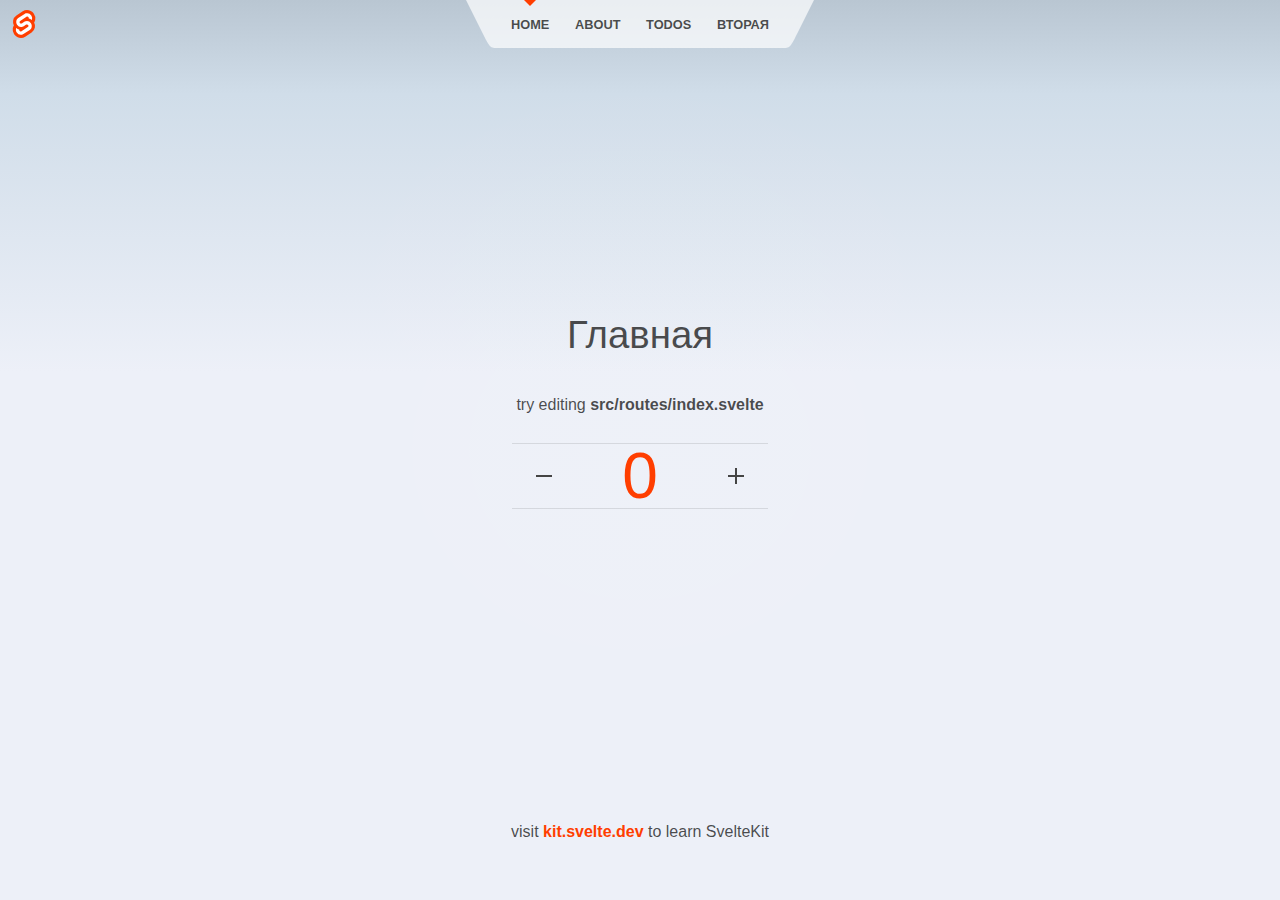
<file: index.html>
<!DOCTYPE html>
<html lang="en">
	<head>
		<meta charset="utf-8" />
		<link rel="icon" href="/favicon.ico" />
		<meta name="viewport" content="width=device-width, initial-scale=1" />

		<title>Главная</title>

		

		<link rel="modulepreload" href="/./_app/start-32b14a9f.js">
		<link rel="modulepreload" href="/./_app/chunks/index-5ad3f4d4.js">
		<link rel="modulepreload" href="/./_app/chunks/index-d31526ba.js">
		<link rel="modulepreload" href="/./_app/pages/$layout.svelte-5fa25ada.js">
		<link rel="modulepreload" href="/./_app/pages/index.svelte-3b6e6033.js">
		<link rel="stylesheet" href="/./_app/assets/start-a8cd1609.css">
		<link rel="stylesheet" href="/./_app/assets/pages/$layout.svelte-668ef4e9.css">
		<link rel="stylesheet" href="/./_app/assets/pages/index.svelte-a6866bc0.css">

		<script type="module">
			import { start } from "/./_app/start-32b14a9f.js";
			start({
				target: document.querySelector("#svelte"),
				paths: {"base":"","assets":"/."},
				session: {},
				host: location.host,
				route: true,
				spa: false,
				hydrate: {
					status: 200,
					error: null,
					nodes: [
						import("/./_app/pages/$layout.svelte-5fa25ada.js"),
						import("/./_app/pages/index.svelte-3b6e6033.js")
					],
					page: {
						host: location.host, // TODO this is redundant
						path: "/",
						query: new URLSearchParams(""),
						params: {}
					}
				}
			});
		</script>
	</head>
	<body>
		<div id="svelte">


<header class="svelte-a57vis"><div class="corner svelte-a57vis"><a href="https://kit.svelte.dev" class="svelte-a57vis"><img src="/_app/assets/svelte-logo.87df40b8.svg" alt="SvelteKit" class="svelte-a57vis"></a></div>

	<nav class="svelte-a57vis"><svg viewBox="0 0 2 3" aria-hidden="true" class="svelte-a57vis"><path d="M0,0 L1,2 C1.5,3 1.5,3 2,3 L2,0 Z" class="svelte-a57vis"></path></svg>
<ul class="svelte-a57vis"><li class="svelte-a57vis active"><a sveltekit:prefetch href="/" class="svelte-a57vis">Home</a></li>
	<li class="svelte-a57vis"><a sveltekit:prefetch href="/about" class="svelte-a57vis">About</a></li>
	<li class="svelte-a57vis"><a sveltekit:prefetch href="/todos" class="svelte-a57vis">Todos</a></li>
	<li class="svelte-a57vis"><a sveltekit:prefetch href="/two" class="svelte-a57vis">Вторая</a></li></ul>
<svg viewBox="0 0 2 3" aria-hidden="true" class="svelte-a57vis"><path d="M0,0 L0,3 C0.5,3 0.5,3 1,2 L2,0 Z" class="svelte-a57vis"></path></svg></nav>

	<div class="corner svelte-a57vis"></div>
</header>

<main class="svelte-1izrdc8">

<section class="svelte-mjk9ig"><h1 class="svelte-mjk9ig">Главная
	</h1>

	<h2>try editing <strong>src/routes/index.svelte</strong></h2>

	<div class="counter svelte-12cun9x"><button aria-label="Decrease the counter by one" class="svelte-12cun9x"><svg role="img" aria-label="Minus" viewBox="0 0 1 1" class="svelte-12cun9x"><path d="M0,0.5 L1,0.5" class="svelte-12cun9x"></path></svg></button>

	<div class="counter-viewport svelte-12cun9x"><div class="counter-digits svelte-12cun9x" style="transform: translate(0, 0%)"><strong style="top: -100%" class="svelte-12cun9x">1</strong>
	<strong class="svelte-12cun9x">0</strong></div></div>

	<button aria-label="Increase the counter by one" class="svelte-12cun9x">
<svg role="img" aria-label="Plus" viewBox="0 0 1 1" class="svelte-12cun9x"><path d="M0,0.5 L1,0.5 M0.5,0 L0.5,1" class="svelte-12cun9x"></path></svg></button>
</div>
</section></main>

<footer class="svelte-1izrdc8"><p>visit <a href="https://kit.svelte.dev" class="svelte-1izrdc8">kit.svelte.dev</a> to learn SvelteKit</p>
</footer>



	
</div>
	</body>
</html>
</file>
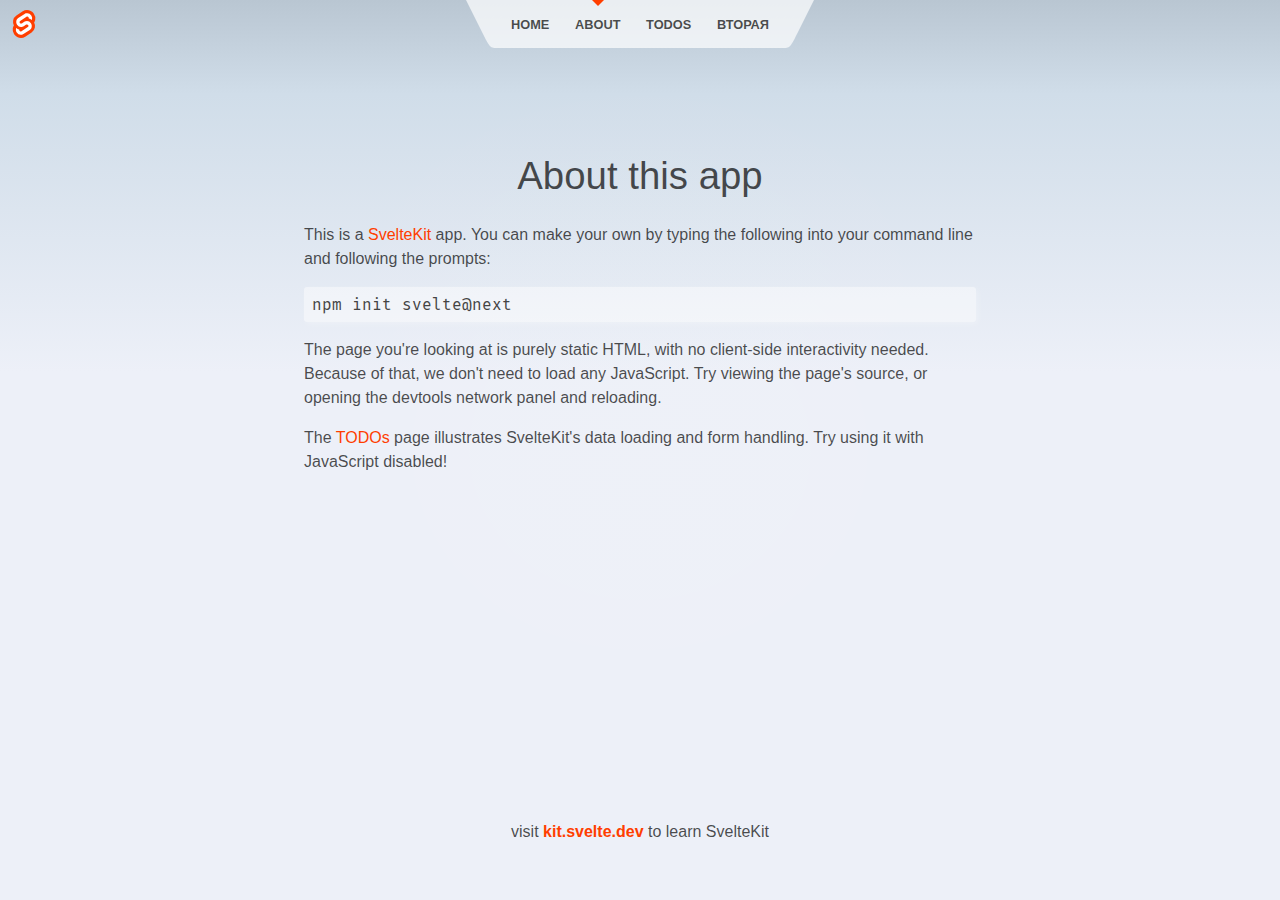
<file: about/index.html>
<!DOCTYPE html>
<html lang="en">
	<head>
		<meta charset="utf-8" />
		<link rel="icon" href="/favicon.ico" />
		<meta name="viewport" content="width=device-width, initial-scale=1" />

		<title>About</title>

		

		<link rel="stylesheet" href="/./_app/assets/start-a8cd1609.css">
		<link rel="stylesheet" href="/./_app/assets/pages/$layout.svelte-668ef4e9.css">
		<link rel="stylesheet" href="/./_app/assets/pages/about.svelte-4db5be0d.css">

		
	</head>
	<body>
		<div id="svelte">


<header class="svelte-a57vis"><div class="corner svelte-a57vis"><a href="https://kit.svelte.dev" class="svelte-a57vis"><img src="/_app/assets/svelte-logo.87df40b8.svg" alt="SvelteKit" class="svelte-a57vis"></a></div>

	<nav class="svelte-a57vis"><svg viewBox="0 0 2 3" aria-hidden="true" class="svelte-a57vis"><path d="M0,0 L1,2 C1.5,3 1.5,3 2,3 L2,0 Z" class="svelte-a57vis"></path></svg>
<ul class="svelte-a57vis"><li class="svelte-a57vis"><a sveltekit:prefetch href="/" class="svelte-a57vis">Home</a></li>
	<li class="svelte-a57vis active"><a sveltekit:prefetch href="/about" class="svelte-a57vis">About</a></li>
	<li class="svelte-a57vis"><a sveltekit:prefetch href="/todos" class="svelte-a57vis">Todos</a></li>
	<li class="svelte-a57vis"><a sveltekit:prefetch href="/two" class="svelte-a57vis">Вторая</a></li></ul>
<svg viewBox="0 0 2 3" aria-hidden="true" class="svelte-a57vis"><path d="M0,0 L0,3 C0.5,3 0.5,3 1,2 L2,0 Z" class="svelte-a57vis"></path></svg></nav>

	<div class="corner svelte-a57vis"></div>
</header>

<main class="svelte-1izrdc8">

<div class="content svelte-cf77e8"><h1>About this app</h1>

	<p>This is a <a href="https://kit.svelte.dev">SvelteKit</a> app. You can make your own by typing the
following into your command line and following the prompts:
	</p>

	
	<pre>npm init svelte@next</pre>

	<p>The page you&#39;re looking at is purely static HTML, with no client-side interactivity needed.
Because of that, we don&#39;t need to load any JavaScript. Try viewing the page&#39;s source, or opening
the devtools network panel and reloading.
	</p>

	<p>The <a href="/todos">TODOs</a> page illustrates SvelteKit&#39;s data loading and form handling. Try using
it with JavaScript disabled!
	</p>
</div></main>

<footer class="svelte-1izrdc8"><p>visit <a href="https://kit.svelte.dev" class="svelte-1izrdc8">kit.svelte.dev</a> to learn SvelteKit</p>
</footer>



	
</div>
	</body>
</html>
</file>
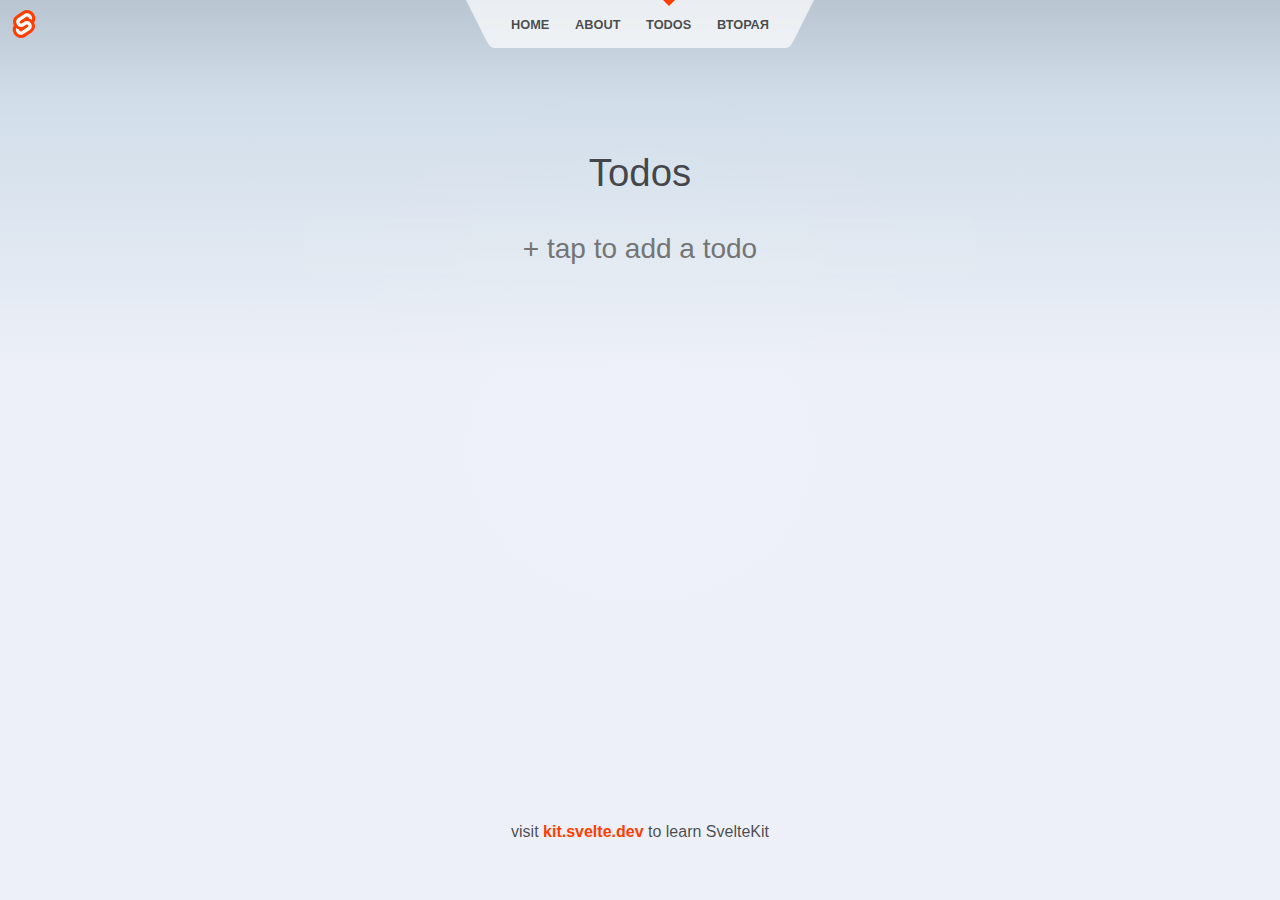
<file: todos/index.html>
<!DOCTYPE html>
<html lang="en">
	<head>
		<meta charset="utf-8" />
		<link rel="icon" href="/favicon.ico" />
		<meta name="viewport" content="width=device-width, initial-scale=1" />

		<title>Todos</title>

		

		<link rel="modulepreload" href="/./_app/start-32b14a9f.js">
		<link rel="modulepreload" href="/./_app/chunks/index-5ad3f4d4.js">
		<link rel="modulepreload" href="/./_app/chunks/index-d31526ba.js">
		<link rel="modulepreload" href="/./_app/pages/$layout.svelte-5fa25ada.js">
		<link rel="modulepreload" href="/./_app/pages/todos/index.svelte-675017bf.js">
		<link rel="stylesheet" href="/./_app/assets/start-a8cd1609.css">
		<link rel="stylesheet" href="/./_app/assets/pages/$layout.svelte-668ef4e9.css">
		<link rel="stylesheet" href="/./_app/assets/pages/todos/index.svelte-d4098fcc.css">

		<script type="module">
			import { start } from "/./_app/start-32b14a9f.js";
			start({
				target: document.querySelector("#svelte"),
				paths: {"base":"","assets":"/."},
				session: {},
				host: location.host,
				route: true,
				spa: false,
				hydrate: {
					status: 200,
					error: null,
					nodes: [
						import("/./_app/pages/$layout.svelte-5fa25ada.js"),
						import("/./_app/pages/todos/index.svelte-675017bf.js")
					],
					page: {
						host: location.host, // TODO this is redundant
						path: "/todos",
						query: new URLSearchParams(""),
						params: {}
					}
				}
			});
		</script>
	</head>
	<body>
		<div id="svelte">


<header class="svelte-a57vis"><div class="corner svelte-a57vis"><a href="https://kit.svelte.dev" class="svelte-a57vis"><img src="/_app/assets/svelte-logo.87df40b8.svg" alt="SvelteKit" class="svelte-a57vis"></a></div>

	<nav class="svelte-a57vis"><svg viewBox="0 0 2 3" aria-hidden="true" class="svelte-a57vis"><path d="M0,0 L1,2 C1.5,3 1.5,3 2,3 L2,0 Z" class="svelte-a57vis"></path></svg>
<ul class="svelte-a57vis"><li class="svelte-a57vis"><a sveltekit:prefetch href="/" class="svelte-a57vis">Home</a></li>
	<li class="svelte-a57vis"><a sveltekit:prefetch href="/about" class="svelte-a57vis">About</a></li>
	<li class="svelte-a57vis active"><a sveltekit:prefetch href="/todos" class="svelte-a57vis">Todos</a></li>
	<li class="svelte-a57vis"><a sveltekit:prefetch href="/two" class="svelte-a57vis">Вторая</a></li></ul>
<svg viewBox="0 0 2 3" aria-hidden="true" class="svelte-a57vis"><path d="M0,0 L0,3 C0.5,3 0.5,3 1,2 L2,0 Z" class="svelte-a57vis"></path></svg></nav>

	<div class="corner svelte-a57vis"></div>
</header>

<main class="svelte-1izrdc8">

<div class="todos svelte-ztcljr"><h1>Todos</h1>

	<form class="new svelte-ztcljr" action="/todos.json" method="post"><input name="text" placeholder="+ tap to add a todo" class="svelte-ztcljr"></form>

	
</div></main>

<footer class="svelte-1izrdc8"><p>visit <a href="https://kit.svelte.dev" class="svelte-1izrdc8">kit.svelte.dev</a> to learn SvelteKit</p>
</footer>



	<script type="svelte-data" url="/todos.json">{"status":200,"statusText":"","headers":{"content-type":"application/json"},"body":"[]"}</script>
</div>
	</body>
</html>
</file>
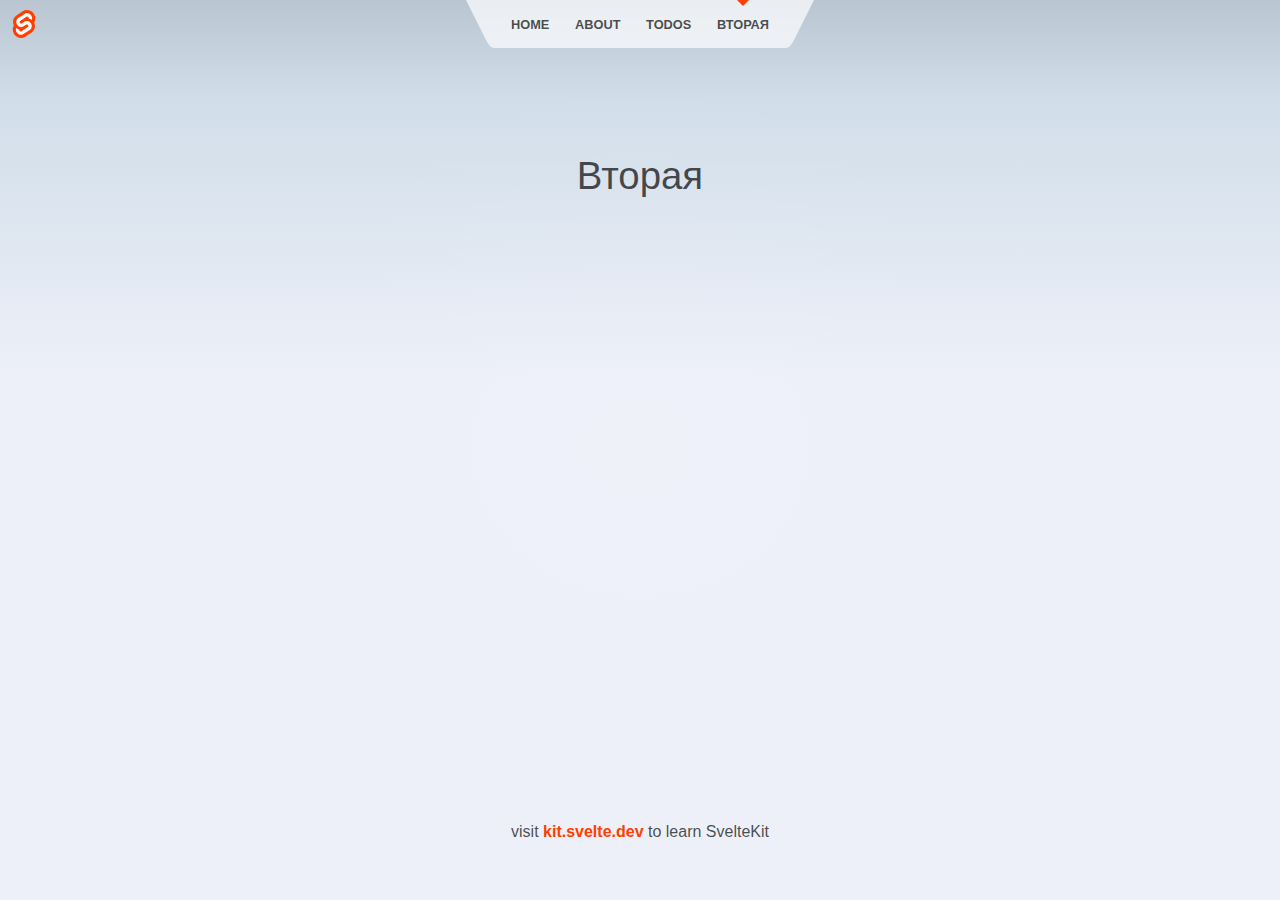
<file: two/index.html>
<!DOCTYPE html>
<html lang="en">
	<head>
		<meta charset="utf-8" />
		<link rel="icon" href="/favicon.ico" />
		<meta name="viewport" content="width=device-width, initial-scale=1" />

		<title>Вторая</title>

		

		<link rel="modulepreload" href="/./_app/start-32b14a9f.js">
		<link rel="modulepreload" href="/./_app/chunks/index-5ad3f4d4.js">
		<link rel="modulepreload" href="/./_app/chunks/index-d31526ba.js">
		<link rel="modulepreload" href="/./_app/pages/$layout.svelte-5fa25ada.js">
		<link rel="modulepreload" href="/./_app/pages/two.svelte-843cd53d.js">
		<link rel="stylesheet" href="/./_app/assets/start-a8cd1609.css">
		<link rel="stylesheet" href="/./_app/assets/pages/$layout.svelte-668ef4e9.css">
		<link rel="stylesheet" href="/./_app/assets/pages/about.svelte-4db5be0d.css">

		<script type="module">
			import { start } from "/./_app/start-32b14a9f.js";
			start({
				target: document.querySelector("#svelte"),
				paths: {"base":"","assets":"/."},
				session: {},
				host: location.host,
				route: true,
				spa: false,
				hydrate: {
					status: 200,
					error: null,
					nodes: [
						import("/./_app/pages/$layout.svelte-5fa25ada.js"),
						import("/./_app/pages/two.svelte-843cd53d.js")
					],
					page: {
						host: location.host, // TODO this is redundant
						path: "/two",
						query: new URLSearchParams(""),
						params: {}
					}
				}
			});
		</script>
	</head>
	<body>
		<div id="svelte">


<header class="svelte-a57vis"><div class="corner svelte-a57vis"><a href="https://kit.svelte.dev" class="svelte-a57vis"><img src="/_app/assets/svelte-logo.87df40b8.svg" alt="SvelteKit" class="svelte-a57vis"></a></div>

	<nav class="svelte-a57vis"><svg viewBox="0 0 2 3" aria-hidden="true" class="svelte-a57vis"><path d="M0,0 L1,2 C1.5,3 1.5,3 2,3 L2,0 Z" class="svelte-a57vis"></path></svg>
<ul class="svelte-a57vis"><li class="svelte-a57vis"><a sveltekit:prefetch href="/" class="svelte-a57vis">Home</a></li>
	<li class="svelte-a57vis"><a sveltekit:prefetch href="/about" class="svelte-a57vis">About</a></li>
	<li class="svelte-a57vis"><a sveltekit:prefetch href="/todos" class="svelte-a57vis">Todos</a></li>
	<li class="svelte-a57vis active"><a sveltekit:prefetch href="/two" class="svelte-a57vis">Вторая</a></li></ul>
<svg viewBox="0 0 2 3" aria-hidden="true" class="svelte-a57vis"><path d="M0,0 L0,3 C0.5,3 0.5,3 1,2 L2,0 Z" class="svelte-a57vis"></path></svg></nav>

	<div class="corner svelte-a57vis"></div>
</header>

<main class="svelte-1izrdc8">

<div class="content svelte-cf77e8"><h1>Вторая</h1>
</div></main>

<footer class="svelte-1izrdc8"><p>visit <a href="https://kit.svelte.dev" class="svelte-1izrdc8">kit.svelte.dev</a> to learn SvelteKit</p>
</footer>



	
</div>
	</body>
</html>
</file>
<file: _app/assets/start-a8cd1609.css>
#svelte-announcer.svelte-1j55zn5{position:absolute;left:0;top:0;clip:rect(0 0 0 0);clip-path:inset(50%);overflow:hidden;white-space:nowrap;width:1px;height:1px}
</file>
<file: _app/assets/pages/$layout.svelte-668ef4e9.css>
header.svelte-a57vis.svelte-a57vis{display:flex;justify-content:space-between}.corner.svelte-a57vis.svelte-a57vis{width:3em;height:3em}.corner.svelte-a57vis a.svelte-a57vis{display:flex;align-items:center;justify-content:center;width:100%;height:100%}.corner.svelte-a57vis img.svelte-a57vis{width:2em;height:2em;object-fit:contain}nav.svelte-a57vis.svelte-a57vis{display:flex;justify-content:center;--background:rgba(255,255,255,0.7)}svg.svelte-a57vis.svelte-a57vis{width:2em;height:3em;display:block}path.svelte-a57vis.svelte-a57vis{fill:var(--background)}ul.svelte-a57vis.svelte-a57vis{position:relative;padding:0;margin:0;height:3em;display:flex;justify-content:center;align-items:center;list-style:none;background:var(--background);background-size:contain}li.svelte-a57vis.svelte-a57vis{position:relative;height:100%}li.active.svelte-a57vis.svelte-a57vis::before{--size:6px;content:'';width:0;height:0;position:absolute;top:0;left:calc(50% - var(--size));border:var(--size) solid transparent;border-top:var(--size) solid var(--accent-color)}nav.svelte-a57vis a.svelte-a57vis{display:flex;height:100%;align-items:center;padding:0 1em;color:var(--heading-color);font-weight:700;font-size:.8rem;text-transform:uppercase;letter-spacing:10%;text-decoration:none;transition:color .2s linear}a.svelte-a57vis.svelte-a57vis:hover{color:var(--accent-color)}@font-face{font-family:'Fira Mono';font-style:normal;font-display:swap;font-weight:400;src:url(/_app/assets/fira-mono-cyrillic-ext-400-normal.b3140dd3.woff2) format('woff2'),url(/_app/assets/fira-mono-all-400-normal.0d19eb5d.woff) format('woff');unicode-range:U+0460-052F,U+1C80-1C88,U+20B4,U+2DE0-2DFF,U+A640-A69F,U+FE2E-FE2F}@font-face{font-family:'Fira Mono';font-style:normal;font-display:swap;font-weight:400;src:url(/_app/assets/fira-mono-cyrillic-400-normal.046b609f.woff2) format('woff2'),url(/_app/assets/fira-mono-all-400-normal.0d19eb5d.woff) format('woff');unicode-range:U+0400-045F,U+0490-0491,U+04B0-04B1,U+2116}@font-face{font-family:'Fira Mono';font-style:normal;font-display:swap;font-weight:400;src:url(/_app/assets/fira-mono-greek-ext-400-normal.8659ae46.woff2) format('woff2'),url(/_app/assets/fira-mono-all-400-normal.0d19eb5d.woff) format('woff');unicode-range:U+1F00-1FFF}@font-face{font-family:'Fira Mono';font-style:normal;font-display:swap;font-weight:400;src:url(/_app/assets/fira-mono-greek-400-normal.1f8b3a07.woff2) format('woff2'),url(/_app/assets/fira-mono-all-400-normal.0d19eb5d.woff) format('woff');unicode-range:U+0370-03FF}@font-face{font-family:'Fira Mono';font-style:normal;font-display:swap;font-weight:400;src:url(/_app/assets/fira-mono-latin-ext-400-normal.b6331a25.woff2) format('woff2'),url(/_app/assets/fira-mono-all-400-normal.0d19eb5d.woff) format('woff');unicode-range:U+0100-024F,U+0259,U+1E00-1EFF,U+2020,U+20A0-20AB,U+20AD-20CF,U+2113,U+2C60-2C7F,U+A720-A7FF}@font-face{font-family:'Fira Mono';font-style:normal;font-display:swap;font-weight:400;src:url(/_app/assets/fira-mono-latin-400-normal.a2f9dbe8.woff2) format('woff2'),url(/_app/assets/fira-mono-all-400-normal.0d19eb5d.woff) format('woff');unicode-range:U+0000-00FF,U+0131,U+0152-0153,U+02BB-02BC,U+02C6,U+02DA,U+02DC,U+2000-206F,U+2074,U+20AC,U+2122,U+2191,U+2193,U+2212,U+2215,U+FEFF,U+FFFD}:root{font-family:Arial,-apple-system,BlinkMacSystemFont,'Segoe UI',Roboto,Oxygen,Ubuntu,Cantarell,'Open Sans','Helvetica Neue',sans-serif;--font-mono:'Fira Mono',monospace;--pure-white:#ffffff;--primary-color:#b9c6d2;--secondary-color:#d0dde9;--tertiary-color:#edf0f8;--accent-color:#ff3e00;--heading-color:rgba(0, 0, 0, 0.7);--text-color:#444444;--background-without-opacity:rgba(255, 255, 255, 0.7);--column-width:42rem;--column-margin-top:4rem}body{min-height:100vh;margin:0;background-color:var(--primary-color);background:linear-gradient(180deg,var(--primary-color) 0,var(--secondary-color) 10.45%,var(--tertiary-color) 41.35%)}body::before{content:'';width:80vw;height:100vh;position:absolute;top:0;left:10vw;z-index:-1;background:radial-gradient(50% 50% at 50% 50%,var(--pure-white) 0,rgba(255,255,255,0) 100%);opacity:.05}#svelte{min-height:100vh;display:flex;flex-direction:column}h1,h2,p{font-weight:400;color:var(--heading-color)}p{line-height:1.5}a{color:var(--accent-color);text-decoration:none}a:hover{text-decoration:underline}h1{font-size:2rem;margin-bottom:0 0 1em 0;text-align:center}h2{font-size:1rem}pre{font-size:16px;font-family:var(--font-mono);background-color:rgba(255,255,255,.45);border-radius:3px;box-shadow:2px 2px 6px rgb(255 255 255 / 25%);padding:.5em;overflow-x:auto;color:var(--text-color)}button,input{font-size:inherit;font-family:inherit}button:focus:not(:focus-visible){outline:0}@media (min-width:720px){h1{font-size:2.4rem}}main.svelte-1izrdc8.svelte-1izrdc8{flex:1;display:flex;flex-direction:column;padding:1rem;width:100%;max-width:1024px;margin:0 auto;box-sizing:border-box}footer.svelte-1izrdc8.svelte-1izrdc8{display:flex;flex-direction:column;justify-content:center;align-items:center;padding:40px}footer.svelte-1izrdc8 a.svelte-1izrdc8{font-weight:700}@media(min-width:480px){footer.svelte-1izrdc8.svelte-1izrdc8{padding:40px 0}}
</file>
<file: _app/assets/pages/index.svelte-a6866bc0.css>
.counter.svelte-12cun9x.svelte-12cun9x{display:flex;border-top:1px solid rgba(0,0,0,.1);border-bottom:1px solid rgba(0,0,0,.1);margin:1rem 0}.counter.svelte-12cun9x button.svelte-12cun9x{width:2em;padding:0;display:flex;align-items:center;justify-content:center;border:0;background-color:transparent;color:var(--text-color);font-size:2rem}.counter.svelte-12cun9x button.svelte-12cun9x:hover{background-color:var(--secondary-color)}svg.svelte-12cun9x.svelte-12cun9x{width:25%;height:25%}path.svelte-12cun9x.svelte-12cun9x{vector-effect:non-scaling-stroke;stroke-width:2px;stroke:var(--text-color)}.counter-viewport.svelte-12cun9x.svelte-12cun9x{width:8em;height:4em;overflow:hidden;text-align:center;position:relative}.counter-viewport.svelte-12cun9x strong.svelte-12cun9x{position:absolute;display:block;width:100%;height:100%;font-weight:400;color:var(--accent-color);font-size:4rem;display:flex;align-items:center;justify-content:center}.counter-digits.svelte-12cun9x.svelte-12cun9x{position:absolute;width:100%;height:100%}section.svelte-mjk9ig{display:flex;flex-direction:column;justify-content:center;align-items:center;flex:1}h1.svelte-mjk9ig{width:100%}
</file>
<file: _app/assets/pages/about.svelte-4db5be0d.css>
.content.svelte-cf77e8{width:100%;max-width:var(--column-width);margin:var(--column-margin-top) auto 0 auto}
</file>
<file: _app/assets/pages/todos/index.svelte-d4098fcc.css>
.todos.svelte-ztcljr.svelte-ztcljr.svelte-ztcljr{width:100%;max-width:var(--column-width);margin:var(--column-margin-top) auto 0 auto;line-height:1}.new.svelte-ztcljr.svelte-ztcljr.svelte-ztcljr{margin:0 0 .5rem 0}input.svelte-ztcljr.svelte-ztcljr.svelte-ztcljr{border:1px solid transparent}input.svelte-ztcljr.svelte-ztcljr.svelte-ztcljr:focus-visible{box-shadow:inset 1px 1px 6px rgba(0,0,0,.1);border:1px solid #ff3e00!important;outline:0}.new.svelte-ztcljr input.svelte-ztcljr.svelte-ztcljr{font-size:28px;width:100%;padding:.5em 1em .3em 1em;box-sizing:border-box;background:rgba(255,255,255,.05);border-radius:8px;text-align:center}.todo.svelte-ztcljr.svelte-ztcljr.svelte-ztcljr{display:grid;grid-template-columns:2rem 1fr 2rem;grid-gap:.5rem;align-items:center;margin:0 0 .5rem 0;padding:.5rem;background-color:#fff;border-radius:8px;filter:drop-shadow(2px 4px 6px rgba(0,0,0,.1));transform:translate(-1px,-1px);transition:filter .2s,transform .2s}.done.svelte-ztcljr.svelte-ztcljr.svelte-ztcljr{transform:none;opacity:.4;filter:drop-shadow(0 0 1px rgba(0,0,0,.1))}form.text.svelte-ztcljr.svelte-ztcljr.svelte-ztcljr{position:relative;display:flex;align-items:center;flex:1}.todo.svelte-ztcljr input.svelte-ztcljr.svelte-ztcljr{flex:1;padding:.5em 2em .5em .8em;border-radius:3px}.todo.svelte-ztcljr button.svelte-ztcljr.svelte-ztcljr{width:2em;height:2em;border:none;background-color:transparent;background-position:50% 50%;background-repeat:no-repeat}button.toggle.svelte-ztcljr.svelte-ztcljr.svelte-ztcljr{border:1px solid rgba(0,0,0,.2);border-radius:50%;box-sizing:border-box;background-size:1em auto}.done.svelte-ztcljr .toggle.svelte-ztcljr.svelte-ztcljr{background-image:url("data:image/svg+xml,%3Csvg width='22' height='16' viewBox='0 0 22 16' fill='none' xmlns='http://www.w3.org/2000/svg'%3E%3Cpath d='M20.5 1.5L7.4375 14.5L1.5 8.5909' stroke='%23676778' stroke-width='1.5' stroke-linecap='round' stroke-linejoin='round'/%3E%3C/svg%3E")}.delete.svelte-ztcljr.svelte-ztcljr.svelte-ztcljr{background-image:url("data:image/svg+xml,%3Csvg width='24' height='24' viewBox='0 0 24 24' fill='none' xmlns='http://www.w3.org/2000/svg'%3E%3Cpath d='M4.5 5V22H19.5V5H4.5Z' fill='%23676778' stroke='%23676778' stroke-width='1.5' stroke-linejoin='round'/%3E%3Cpath d='M10 10V16.5' stroke='white' stroke-width='1.5' stroke-linecap='round' stroke-linejoin='round'/%3E%3Cpath d='M14 10V16.5' stroke='white' stroke-width='1.5' stroke-linecap='round' stroke-linejoin='round'/%3E%3Cpath d='M2 5H22' stroke='%23676778' stroke-width='1.5' stroke-linecap='round' stroke-linejoin='round'/%3E%3Cpath d='M8 5L9.6445 2H14.3885L16 5H8Z' fill='%23676778' stroke='%23676778' stroke-width='1.5' stroke-linejoin='round'/%3E%3C/svg%3E%0A");opacity:.2}.delete.svelte-ztcljr.svelte-ztcljr.svelte-ztcljr:hover{transition:opacity .2s;opacity:1}.save.svelte-ztcljr.svelte-ztcljr.svelte-ztcljr{position:absolute;right:0;opacity:0;background-image:url("data:image/svg+xml,%3Csvg width='24' height='24' viewBox='0 0 24 24' fill='none' xmlns='http://www.w3.org/2000/svg'%3E%3Cpath d='M20.5 2H3.5C2.67158 2 2 2.67157 2 3.5V20.5C2 21.3284 2.67158 22 3.5 22H20.5C21.3284 22 22 21.3284 22 20.5V3.5C22 2.67157 21.3284 2 20.5 2Z' fill='%23676778' stroke='%23676778' stroke-width='1.5' stroke-linejoin='round'/%3E%3Cpath d='M17 2V11H7.5V2H17Z' fill='white' stroke='white' stroke-width='1.5' stroke-linejoin='round'/%3E%3Cpath d='M13.5 5.5V7.5' stroke='%23676778' stroke-width='1.5' stroke-linecap='round'/%3E%3Cpath d='M5.99844 2H18.4992' stroke='%23676778' stroke-width='1.5' stroke-linecap='round'/%3E%3C/svg%3E%0A")}.todo.svelte-ztcljr input.svelte-ztcljr:focus+.save.svelte-ztcljr{transition:opacity .2s;opacity:1}
</file>
